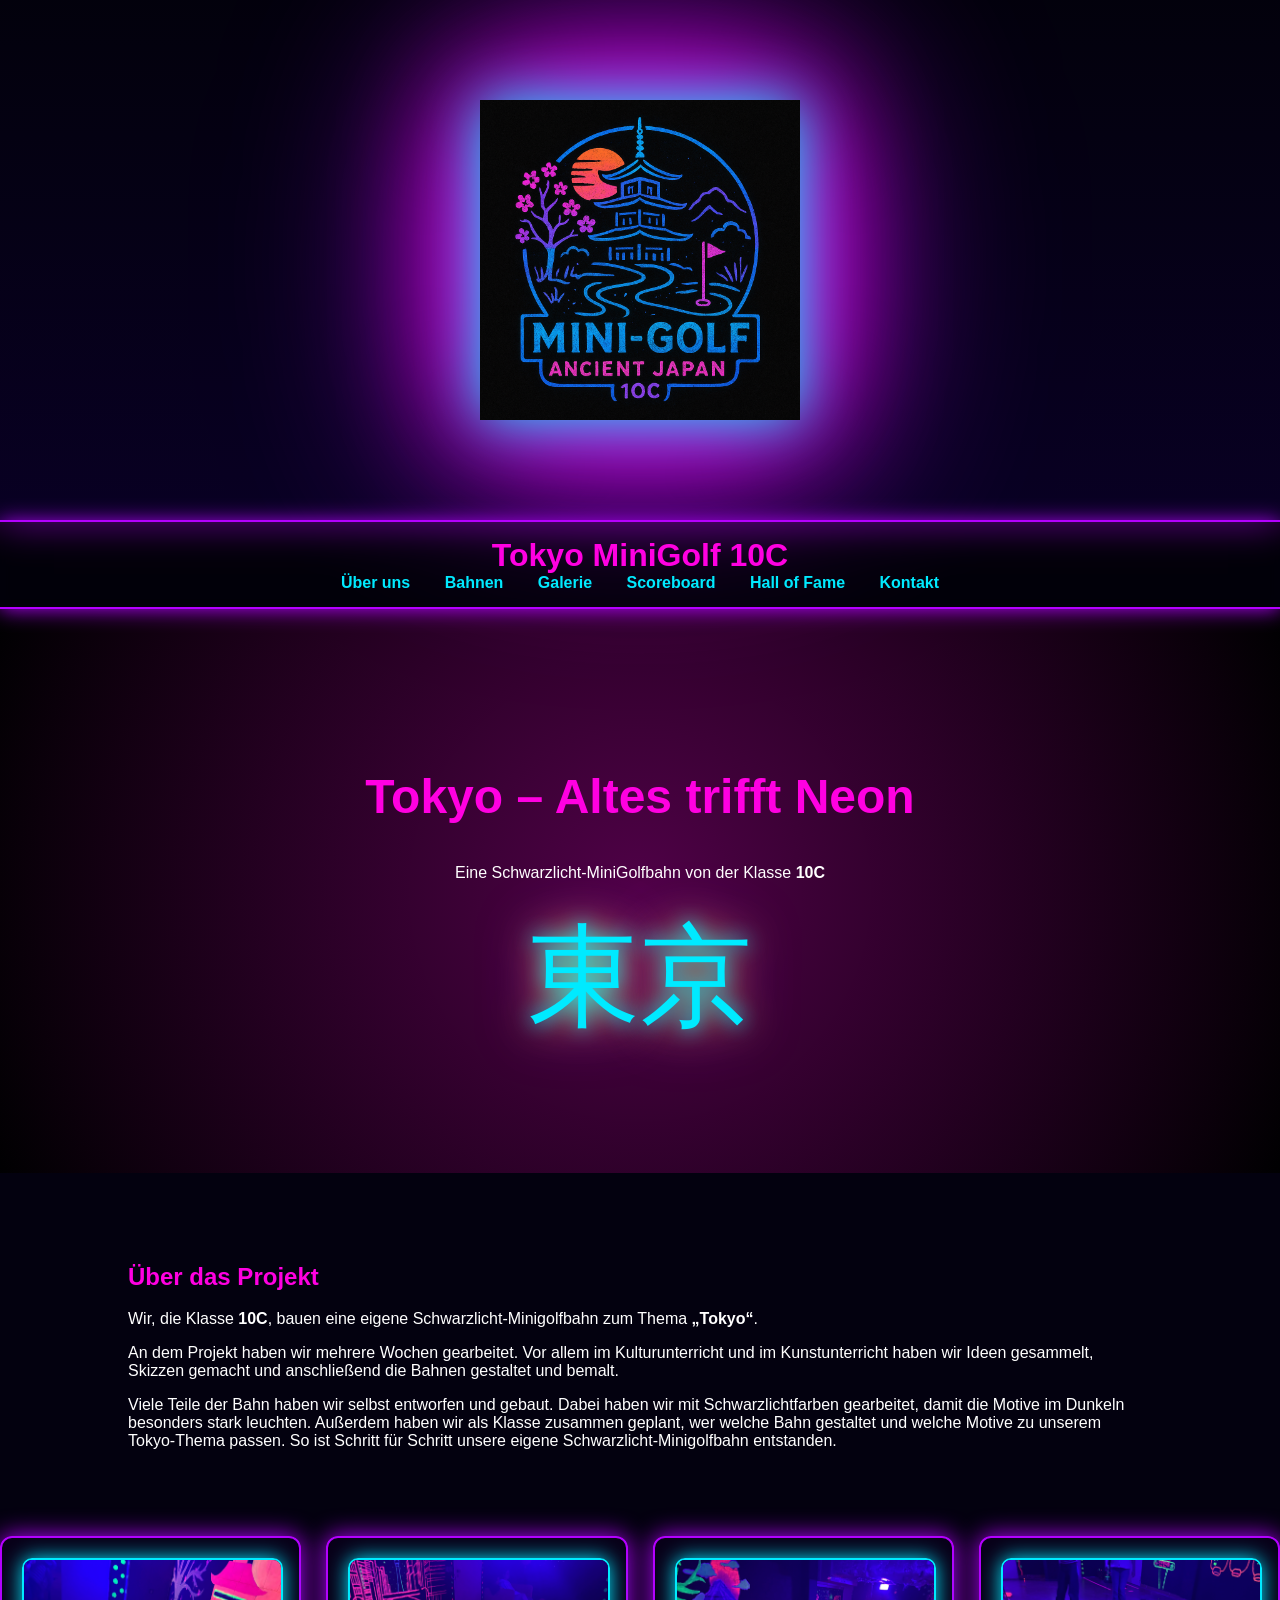
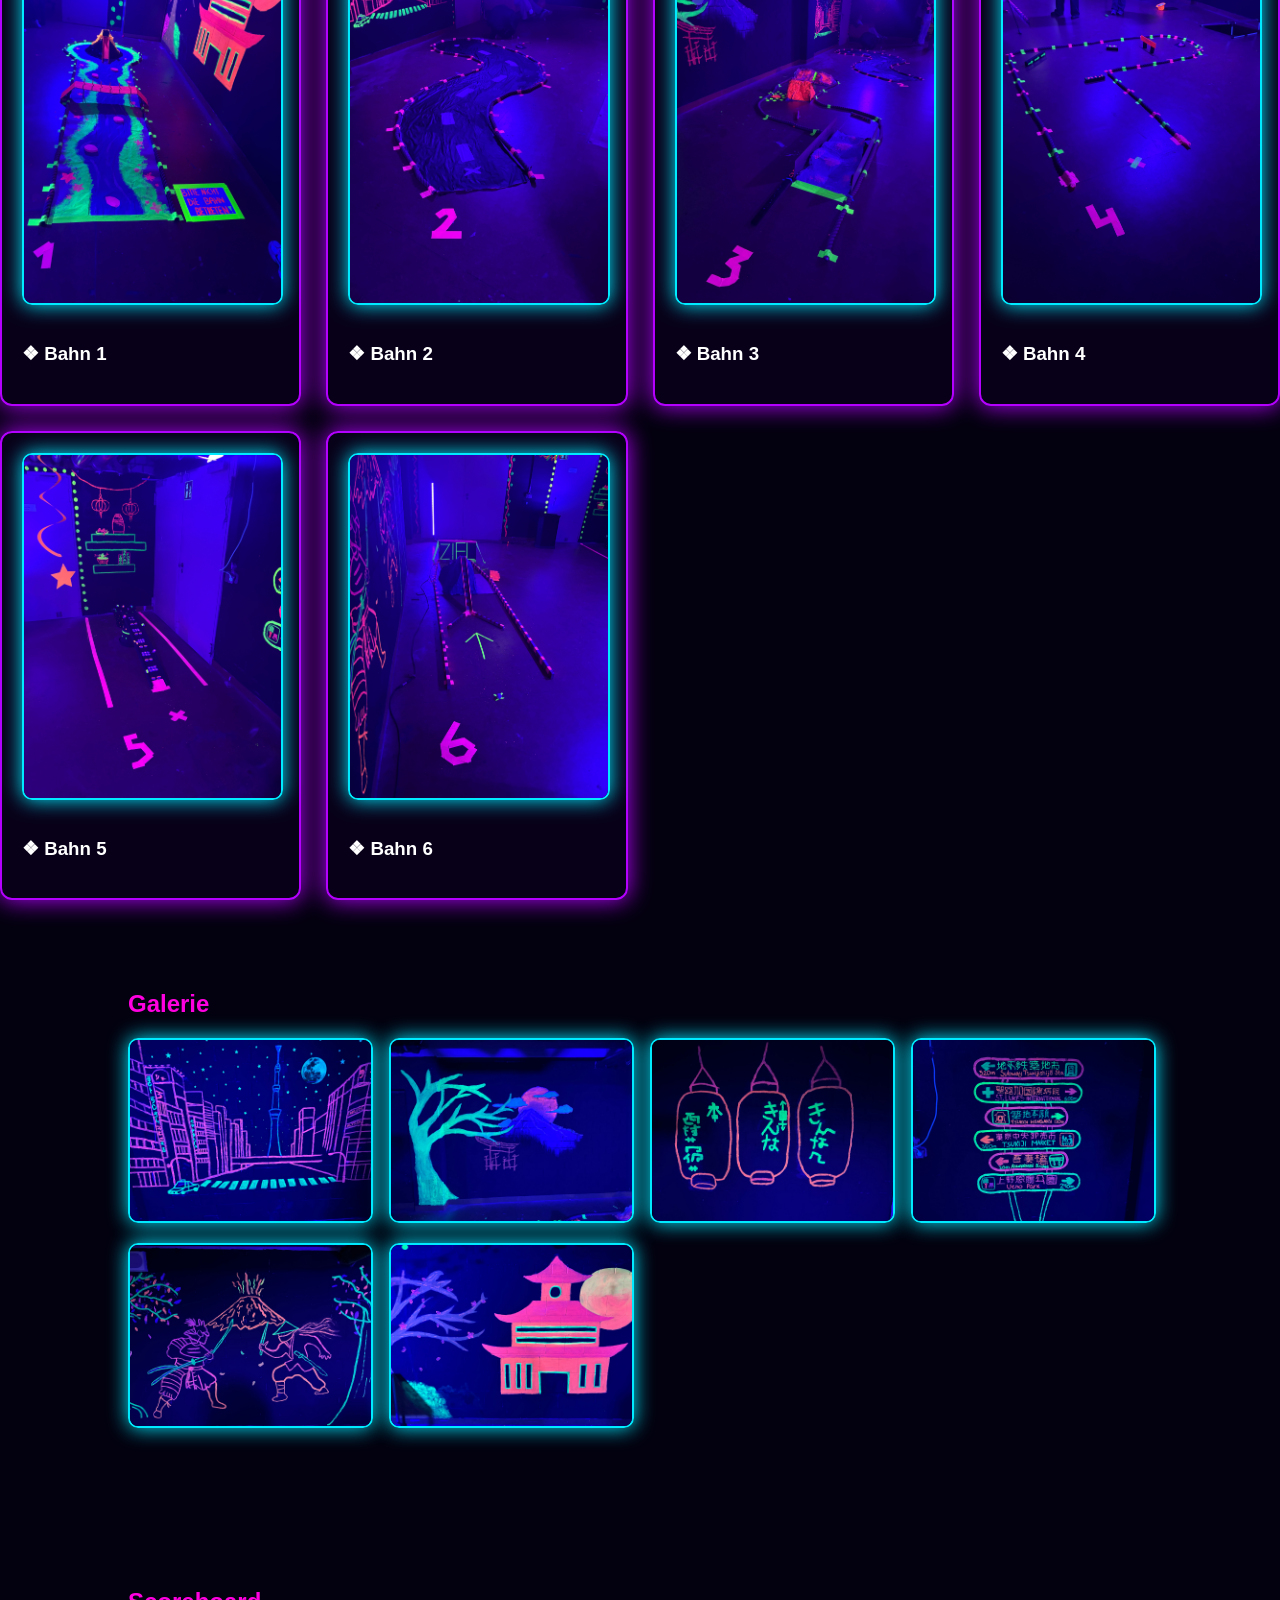
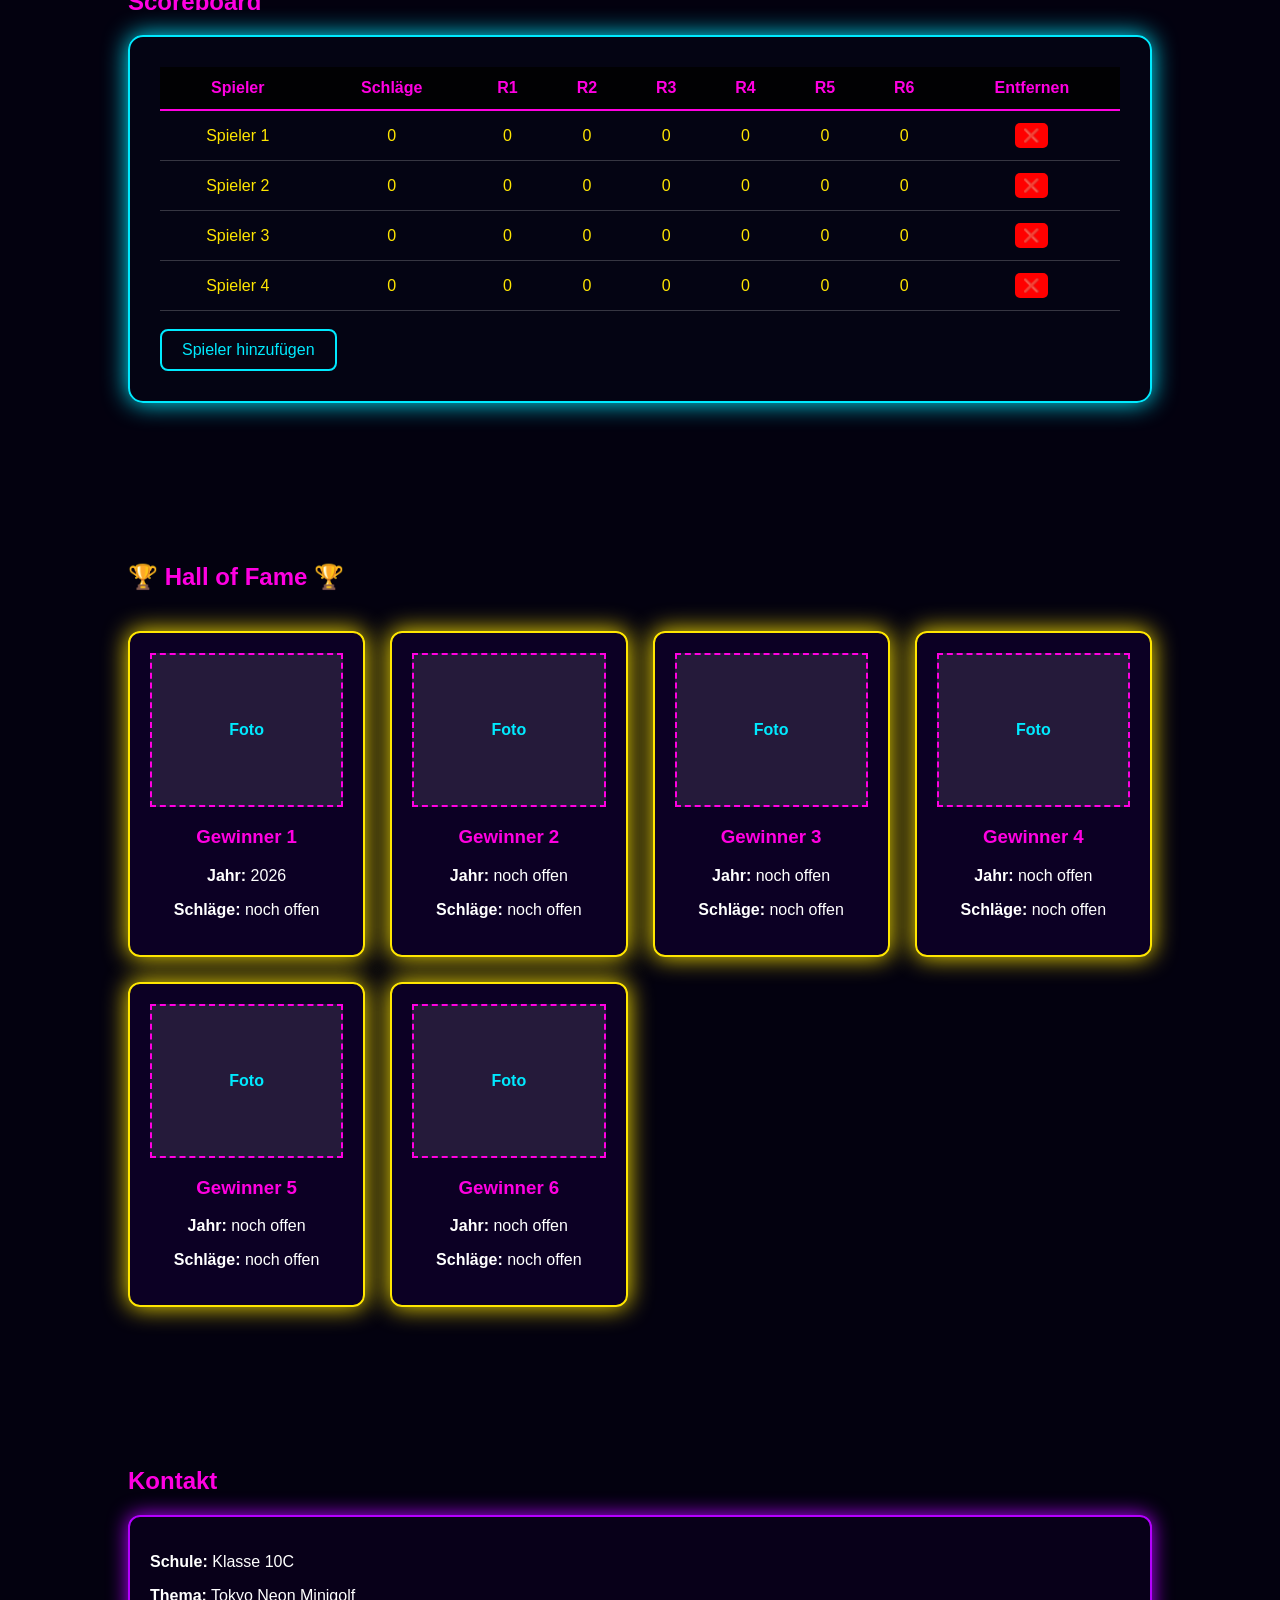
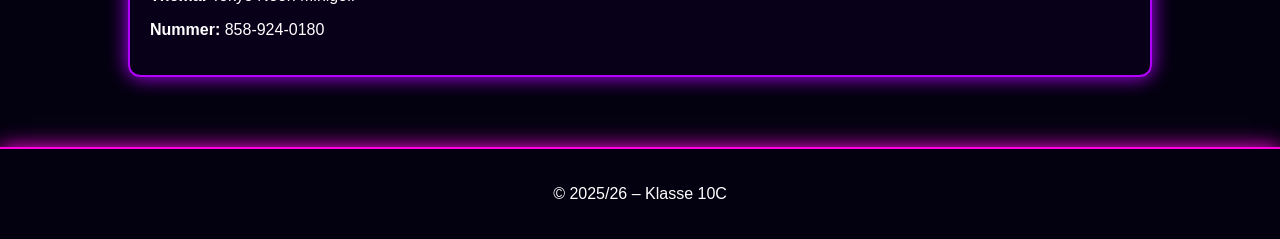
<file: index.html>
<!DOCTYPE html>
<html lang="de">
<head>
    <meta charset="UTF-8" />
    <meta name="viewport" content="width=device-width, initial-scale=1.0" />
    <title>Tokyo Neon Schwarzlicht Minigolf – Klasse 10C</title>
    <link rel="stylesheet" href="10c-minigolf.css" />
</head>

<body>

<!-- BIG LOGO -->
<section class="big-logo-section">
    <img src="minigolf2.png" alt="Projekt Logo" class="big-logo-img">
</section>

<header class="header">
    <h1 class="logo">Tokyo MiniGolf 10C</h1>
    <nav class="nav">
        <a href="#about">Über uns</a>
        <a href="#courses">Bahnen</a>
        <a href="#gallery">Galerie</a>
        <a href="#halloffame">Scoreboard</a>
        <a href="#scoreboard">Hall of Fame</a>
        <a href="#contact">Kontakt</a>
    </nav>
</header>

<section class="hero">
    <h2>Tokyo – Altes trifft Neon</h2>
    <p>Eine Schwarzlicht-MiniGolfbahn von der Klasse <strong>10C</strong></p>
    <div class="kanji">東京</div>
</section>

<section id="about" class="section">
    <h2>Über das Projekt</h2>
    <p>
        Wir, die Klasse <strong>10C</strong>, bauen eine eigene Schwarzlicht-Minigolfbahn
        zum Thema <strong>„Tokyo“</strong>.
    </p>
    <p>
An dem Projekt haben wir mehrere Wochen gearbeitet. Vor allem im Kulturunterricht 
und im Kunstunterricht haben wir Ideen gesammelt, Skizzen gemacht und anschließend 
die Bahnen gestaltet und bemalt.
</p>

<p>
Viele Teile der Bahn haben wir selbst entworfen und gebaut. Dabei haben wir mit 
Schwarzlichtfarben gearbeitet, damit die Motive im Dunkeln besonders stark leuchten. 
Außerdem haben wir als Klasse zusammen geplant, wer welche Bahn gestaltet und 
welche Motive zu unserem Tokyo-Thema passen. So ist Schritt für Schritt unsere 
eigene Schwarzlicht-Minigolfbahn entstanden.
</section>

<div class="course-grid">

    <div class="course">
        <img src="IMG_1589.jpeg" alt="Bahn 1" class="course-img">
        <h3>❖ Bahn 1</h3>
    </div>

    <div class="course">
        <img src="IMG_1581.jpeg" alt="Bahn 2" class="course-img">
        <h3>❖ Bahn 2</h3>
    </div>

    <div class="course">
        <img src="IMG_1582.jpeg" alt="Bahn 3" class="course-img">
        <h3>❖ Bahn 3</h3>
    </div>

    <div class="course">
        <img src="IMG_1583.jpeg" alt="Bahn 4" class="course-img">
        <h3>❖ Bahn 4</h3>
    </div>

    <div class="course">
        <img src="IMG_1588.jpeg" alt="Bahn 5" class="course-img">
        <h3>❖ Bahn 5</h3>
    </div>

    <div class="course">
        <img src="IMG_1585.jpeg" alt="Bahn 6" class="course-img">
        <h3>❖ Bahn 6</h3>
    </div>

</div>

<section id="gallery" class="section">
    <h2>Galerie</h2>
   <div class="gallery-grid">
    <img src="IMG_7739.jpeg" alt="Foto 1">
    <img src="IMG_7742.jpeg" alt="Foto 2">
    <img src="IMG_7744.jpeg" alt="Foto 3">
    <img src="IMG_7745.jpeg" alt="Foto 4">
    <img src="IMG_7748.jpeg" alt="Foto 5">
    <img src="IMG_7735.jpeg" alt="Foto 6">
</div>
</section>

<section id="scoreboard" class="section">
    <h2>Scoreboard</h2>
    <div class="scoreboard-container">
        <table class="scoreboard-table">
            <thead>
                <tr>
                    <th>Spieler</th>
                    <th>Schläge</th>
                    <th>R1</th>
                    <th>R2</th>
                    <th>R3</th>
                    <th>R4</th>
                    <th>R5</th>
                    <th>R6</th>
                    <th>Entfernen</th>
                </tr>
            </thead>
            <tbody id="scoreBody">

                <tr>
                    <td contenteditable="true">Spieler 1</td>
                    <td class="total">0</td>
                    <td contenteditable="true">0</td>
                    <td contenteditable="true">0</td>
                    <td contenteditable="true">0</td>
                    <td contenteditable="true">0</td>
                    <td contenteditable="true">0</td>
                    <td contenteditable="true">0</td>
                    <td><button class="removeBtn">❌</button></td>
                </tr>

                <tr>
                    <td contenteditable="true">Spieler 2</td>
                    <td class="total">0</td>
                    <td contenteditable="true">0</td>
                    <td contenteditable="true">0</td>
                    <td contenteditable="true">0</td>
                    <td contenteditable="true">0</td>
                    <td contenteditable="true">0</td>
                    <td contenteditable="true">0</td>
                    <td><button class="removeBtn">❌</button></td>
                </tr>

                <tr>
                    <td contenteditable="true">Spieler 3</td>
                    <td class="total">0</td>
                    <td contenteditable="true">0</td>
                    <td contenteditable="true">0</td>
                    <td contenteditable="true">0</td>
                    <td contenteditable="true">0</td>
                    <td contenteditable="true">0</td>
                    <td contenteditable="true">0</td>
                    <td><button class="removeBtn">❌</button></td>
                </tr>

                <tr>
                    <td contenteditable="true">Spieler 4</td>
                    <td class="total">0</td>
                    <td contenteditable="true">0</td>
                    <td contenteditable="true">0</td>
                    <td contenteditable="true">0</td>
                    <td contenteditable="true">0</td>
                    <td contenteditable="true">0</td>
                    <td contenteditable="true">0</td>
                    <td><button class="removeBtn">❌</button></td>
                </tr>

            </tbody>
        </table>

        <br>
        <button id="addPlayerBtn">Spieler hinzufügen</button>
    </div>
</section>

<section id="halloffame" class="section">
    <h2>🏆 Hall of Fame 🏆</h2>
    <div class="hof-grid">

        <div class="hof-card"><div class="hof-img">Foto</div><h3>Gewinner 1</h3><p><strong>Jahr:</strong> 2026</p><p><strong>Schläge:</strong> noch offen</p></div>
        <div class="hof-card"><div class="hof-img">Foto</div><h3>Gewinner 2</h3><p><strong>Jahr:</strong> noch offen</p><p><strong>Schläge:</strong> noch offen</p></div>
        <div class="hof-card"><div class="hof-img">Foto</div><h3>Gewinner 3</h3><p><strong>Jahr:</strong> noch offen</p><p><strong>Schläge:</strong> noch offen</p></div>
        <div class="hof-card"><div class="hof-img">Foto</div><h3>Gewinner 4</h3><p><strong>Jahr:</strong> noch offen</p><p><strong>Schläge:</strong> noch offen</p></div>
        <div class="hof-card"><div class="hof-img">Foto</div><h3>Gewinner 5</h3><p><strong>Jahr:</strong> noch offen</p><p><strong>Schläge:</strong> noch offen</p></div>
        <div class="hof-card"><div class="hof-img">Foto</div><h3>Gewinner 6</h3><p><strong>Jahr:</strong> noch offen</p><p><strong>Schläge:</strong> noch offen</p></div>

    </div>
</section>
    <section id="contact" class="section">
    <h2>Kontakt</h2>
  <div class="contact-info">
            <p><strong>Schule:</strong> Klasse 10C</p>
            <p><strong>Thema:</strong> Tokyo Neon Minigolf</p>
            <p><strong> Nummer:</strong> 858-924-0180</p>
        </div>
    </div>
</section>

<footer class="footer">
    <p>© 2025/26 – Klasse 10C</p>
</footer>

<script>
const scoreBody = document.getElementById("scoreBody");
const addPlayerBtn = document.getElementById("addPlayerBtn");

function updateScores() {
    const rows = Array.from(scoreBody.querySelectorAll("tr"));

    rows.forEach(row => {
        const cells = row.querySelectorAll("td");
        let total = 0;

        for (let i = 2; i < cells.length; i++) {
            let value = parseInt(cells[i].innerText.trim()) || 0;
            total += value;
        }

        row.querySelector(".total").innerText = total;
    });

    // 🔥 Sortieren (kleinste Zahl oben)
    rows.sort((a, b) => {
        const totalA = parseInt(a.querySelector(".total").innerText);
        const totalB = parseInt(b.querySelector(".total").innerText);
        return totalA - totalB;
    });

    // 🔁 Tabelle neu aufbauen
    rows.forEach(row => scoreBody.appendChild(row));
}

addPlayerBtn.addEventListener("click", function () {
    const rowCount = scoreBody.querySelectorAll("tr").length + 1;

    const newRow = document.createElement("tr");
    newRow.innerHTML = `
        <td contenteditable="true">Spieler ${rowCount}</td>
        <td class="total">0</td>
        <td contenteditable="true">0</td>
        <td contenteditable="true">0</td>
        <td contenteditable="true">0</td>
        <td contenteditable="true">0</td>
        <td contenteditable="true">0</td>
        <td contenteditable="true">0</td>
        <td><button class="removeBtn">❌</button></td>
    `;

    scoreBody.appendChild(newRow);
});
    scoreBody.addEventListener("click", function (e) {
    if (e.target.classList.contains("removeBtn")) {
        const row = e.target.closest("tr");
        row.remove();
        updateScores();
    }
});

scoreBody.addEventListener("blur", updateScores, true);
</script>

</body>
</html>
</html>
</file>
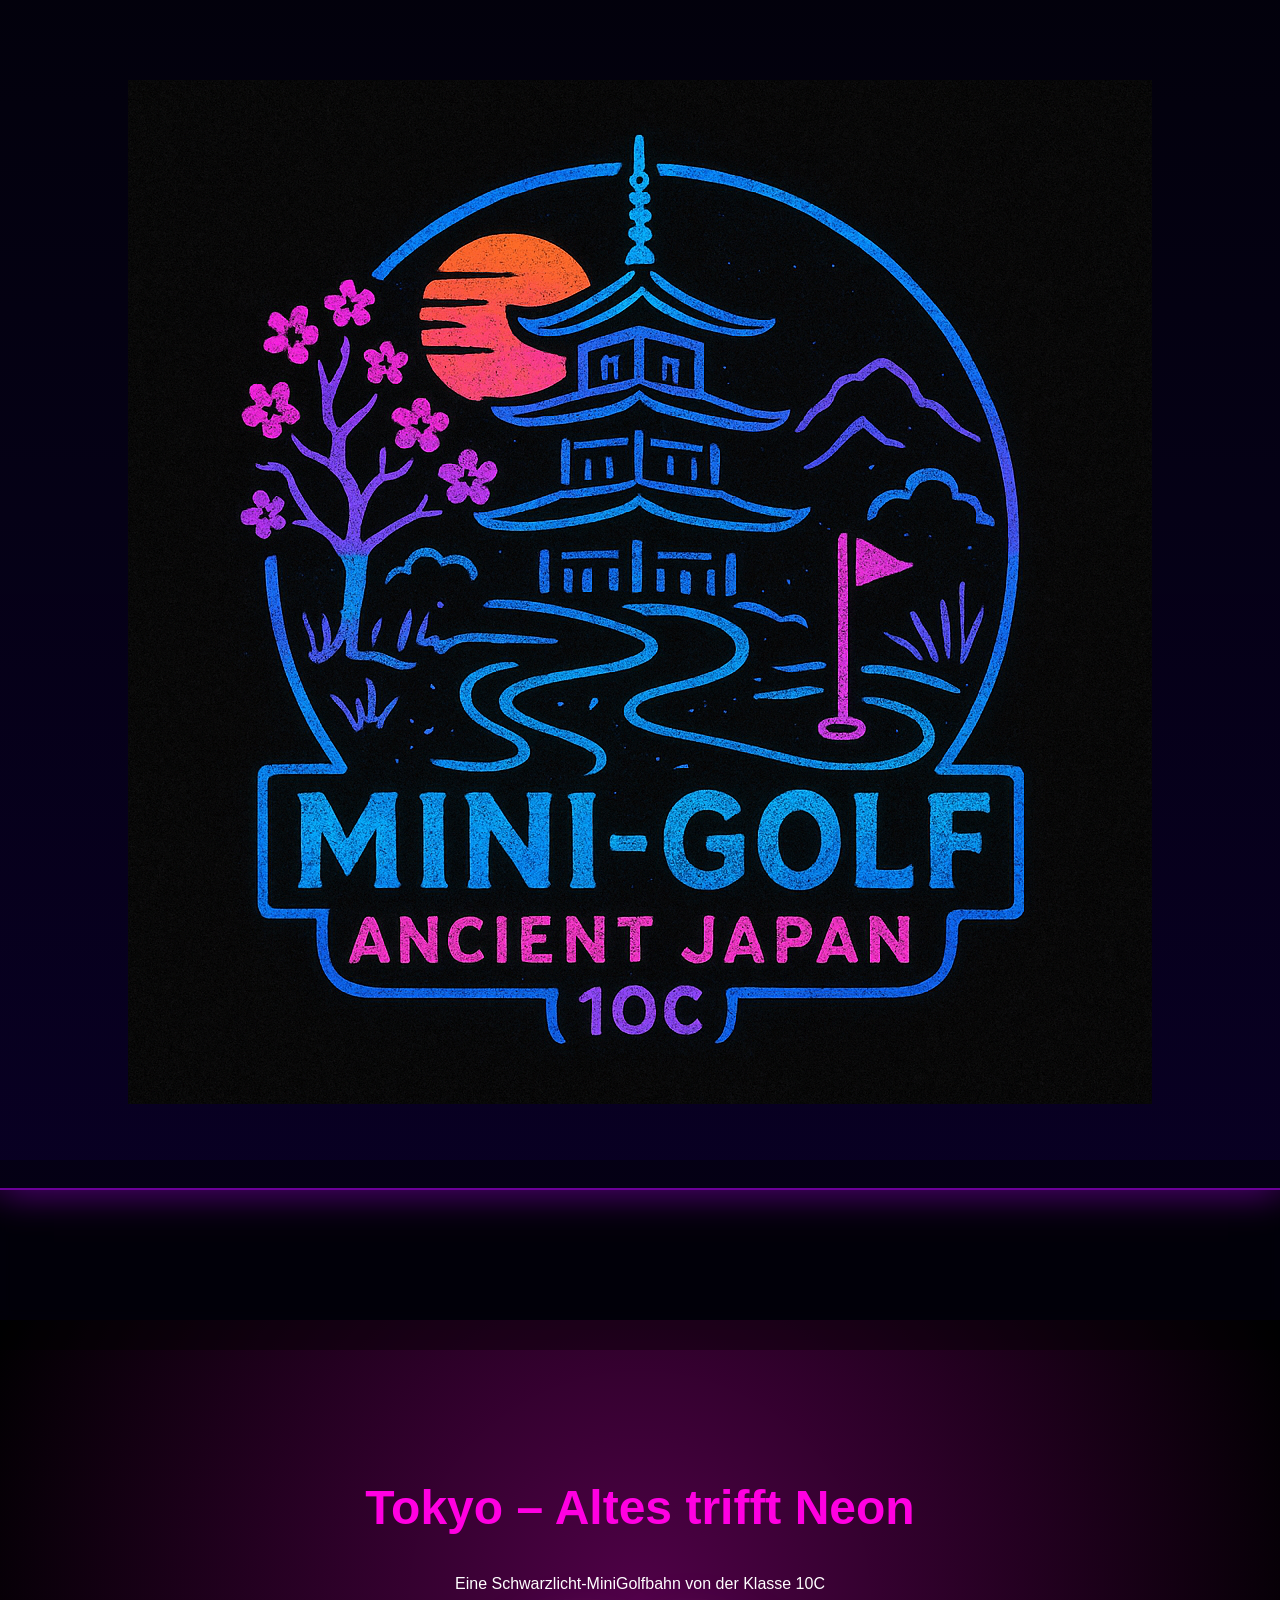
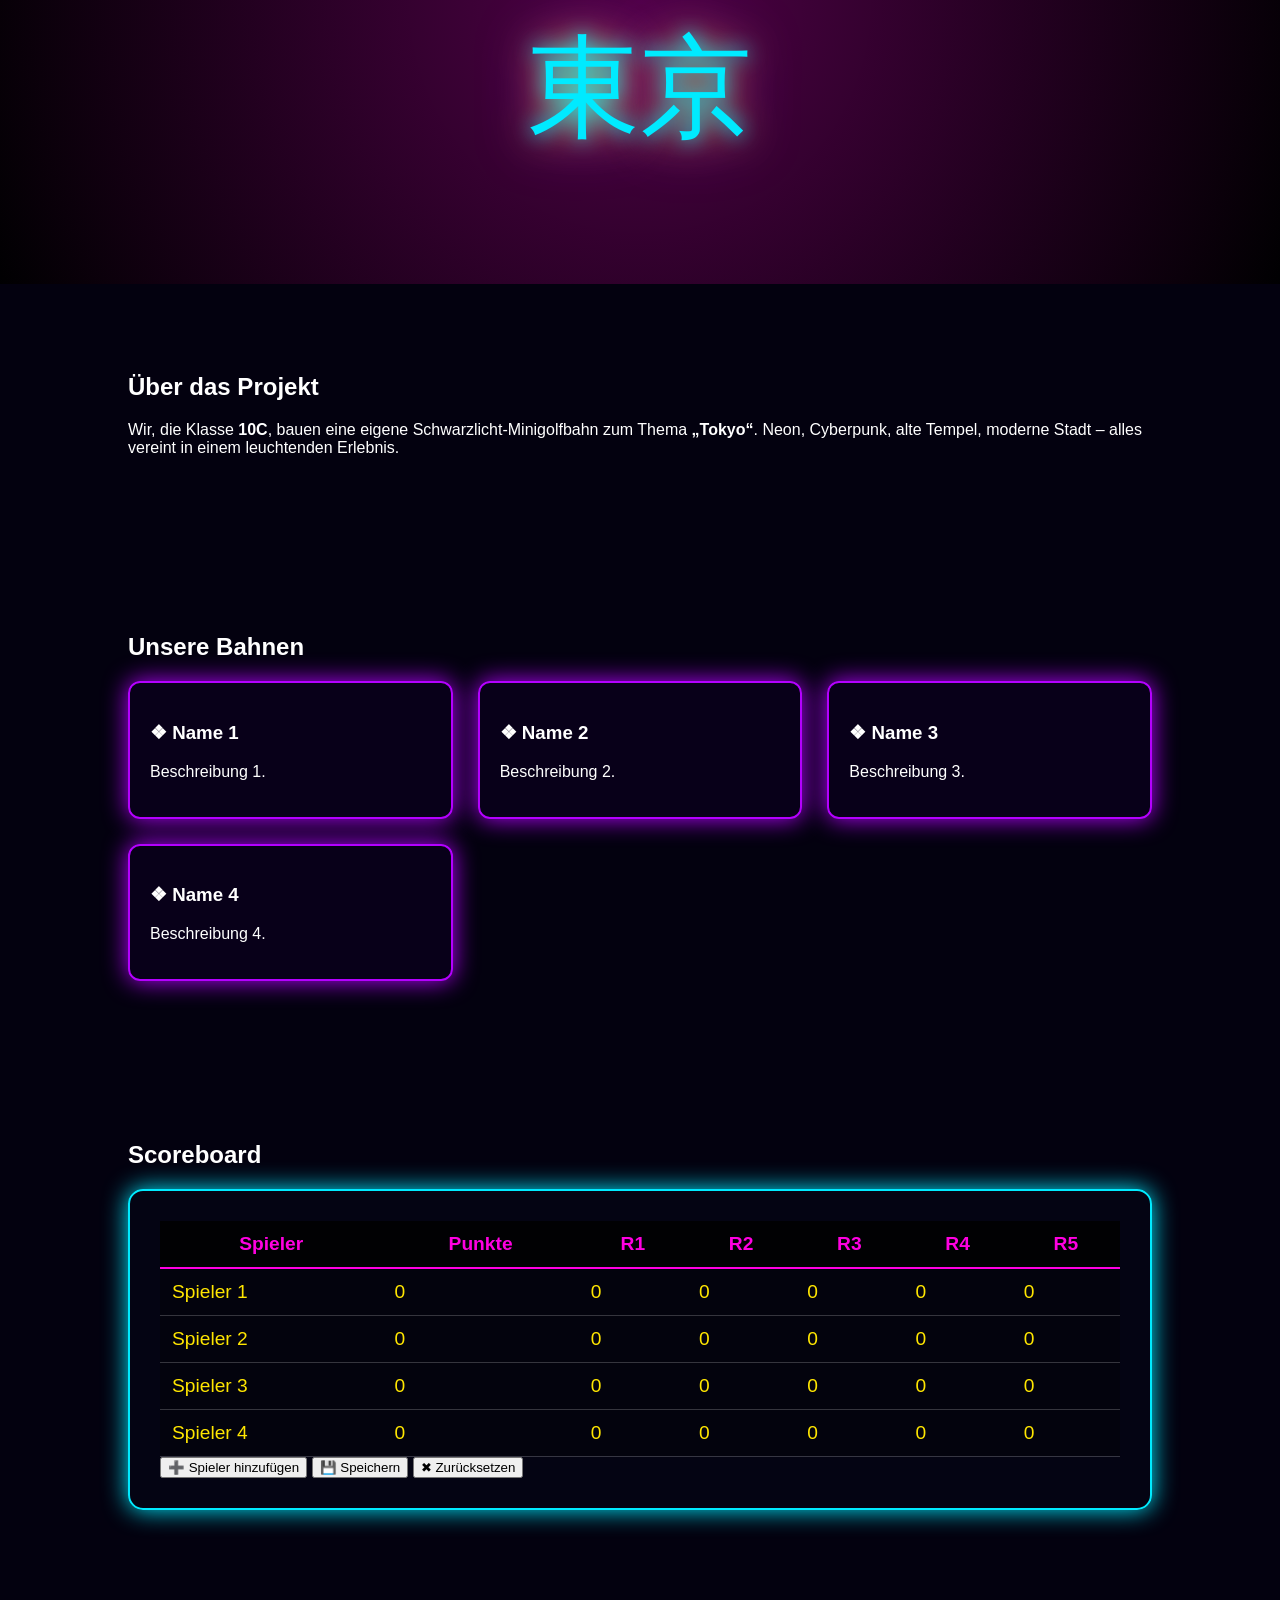
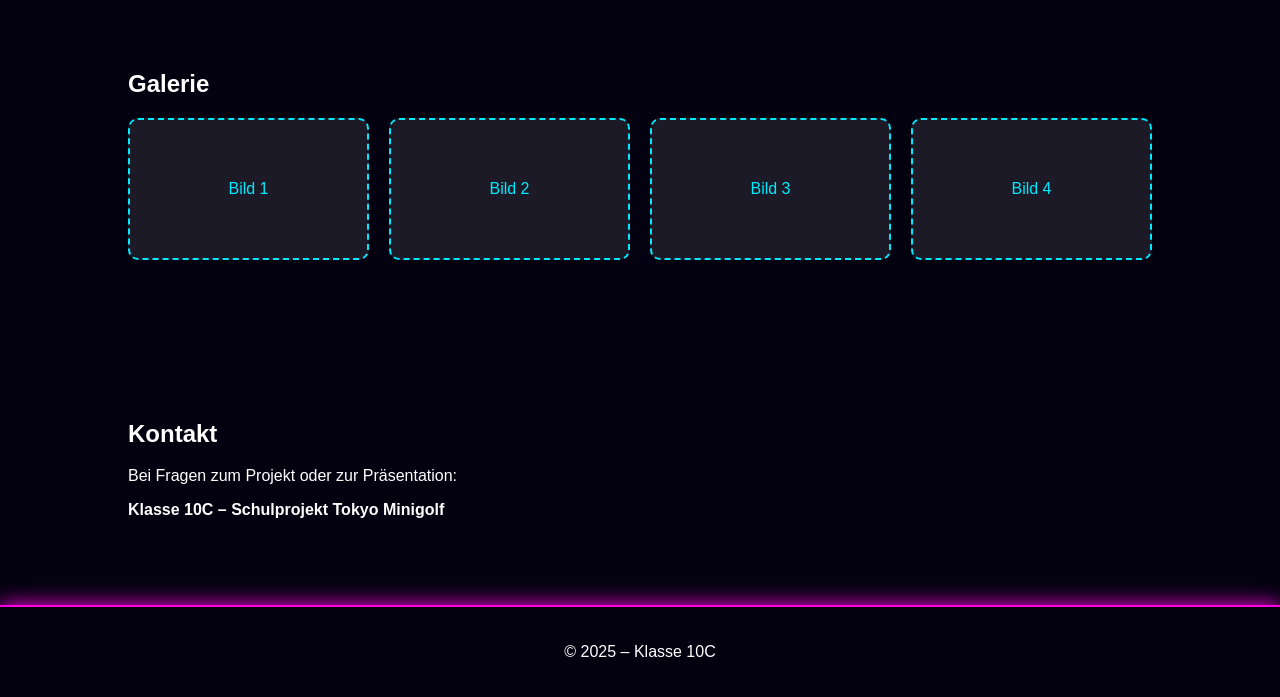
<file: 10c-minigolf.html>
<!DOCTYPE html>
<html lang="de">
<head>
    <meta charset="UTF-8" />
    <meta name="viewport" content="width=device-width, initial-scale=1.0" />
    <title>Tokyo Neon Schwarzlicht Minigolf – Klasse 10C</title>
    <link rel="stylesheet" href="minigolf.css" />
</head>
<section class="big-logo-section">
    <div class="logo-frame">
        <img src="minigolf2.png" alt="Projekt Logo" class="big-logo">
    </div>
</section>

<body>
    <header class="header">
        <h1 class="logo">Tokyo MiniGolf 10C</h1>
        <nav class="nav">
            <a href="#about">Über uns</a>
            <a href="#courses">Bahnen</a>
            <a href="#gallery">Galerie</a>
            <a href="#scoreboard">Scoreboard</a>
            <a href="#contact">Kontakt</a>
        </nav>
    </header>

    <section class="hero">
        <h2>Tokyo – Altes trifft Neon</h2>
        <p>Eine Schwarzlicht-MiniGolfbahn von der Klasse 10C</p>
        <div class="kanji">東京</div>
    </section>

    <section id="about" class="section">
        <h2>Über das Projekt</h2>
        <p>
            Wir, die Klasse <strong>10C</strong>, bauen eine eigene Schwarzlicht-Minigolfbahn zum Thema 
            <strong>„Tokyo“</strong>.  
            Neon, Cyberpunk, alte Tempel, moderne Stadt – alles vereint in einem leuchtenden Erlebnis.
        </p>
    </section>

    <section id="courses" class="section">
        <h2>Unsere Bahnen</h2>

        <div class="course-grid">
            <div class="course">
                <h3>❖ Name 1 </h3>
                <p>Beschreibung 1.</p>
            </div>

            <div class="course">
                <h3>❖ Name 2 </h3>
                <p>Beschreibung 2.</p>
            </div>

            <div class="course">
                <h3>❖ Name 3 </h3>
                <p>Beschreibung 3.</p>
            </div>

            <div class="course">
                <h3>❖ Name 4</h3>
                <p>Beschreibung 4.</p>
            </div>
        </div>
    </section>

    <!-- ⭐ SCOREBOARD ⭐ -->
    <section id="scoreboard" class="section">
        <h2>Scoreboard</h2>

        <div class="scoreboard-container">
            <table class="scoreboard-table">
                <thead>
                    <tr>
                        <th>Spieler</th>
                        <th>Punkte</th>
                        <th>R1</th>
                        <th>R2</th>
                        <th>R3</th>
                        <th>R4</th>
                        <th>R5</th>
                    </tr>
                </thead>

                <tbody id="scoreBody">
                    <tr>
                        <td contenteditable="true">Spieler 1</td>
                        <td contenteditable="true">0</td>
                        <td contenteditable="true">0</td>
                        <td contenteditable="true">0</td>
                        <td contenteditable="true">0</td>
                        <td contenteditable="true">0</td>
                        <td contenteditable="true">0</td>
                    </tr>
                    <tr>
                        <td contenteditable="true">Spieler 2</td>
                        <td contenteditable="true">0</td>
                        <td contenteditable="true">0</td>
                        <td contenteditable="true">0</td>
                        <td contenteditable="true">0</td>
                        <td contenteditable="true">0</td>
                        <td contenteditable="true">0</td>
                    </tr>
                     <tr>
                        <td contenteditable="true">Spieler 3</td>
                        <td contenteditable="true">0</td>
                        <td contenteditable="true">0</td>
                        <td contenteditable="true">0</td>
                        <td contenteditable="true">0</td>
                        <td contenteditable="true">0</td>
                        <td contenteditable="true">0</td>
                    </tr>
                     <tr>
                        <td contenteditable="true">Spieler 4</td>
                        <td contenteditable="true">0</td>
                        <td contenteditable="true">0</td>
                        <td contenteditable="true">0</td>
                        <td contenteditable="true">0</td>
                        <td contenteditable="true">0</td>
                        <td contenteditable="true">0</td>
                    </tr>

                </tbody>
            </table>

            <button id="addRowBtn" class="neon-btn">➕ Spieler hinzufügen</button>
            <button id="saveScoreBtn" class="neon-btn">💾 Speichern</button>
            <button id="resetScoreBtn" class="neon-btn danger">✖ Zurücksetzen</button>
        </div>
    </section>

    <section id="gallery" class="section">
        <h2>Galerie</h2>
        <div class="gallery-grid">
            <div class="img-placeholder">Bild 1</div>
            <div class="img-placeholder">Bild 2</div>
            <div class="img-placeholder">Bild 3</div>
            <div class="img-placeholder">Bild 4</div>
        </div>
    </section>

    <section id="contact" class="section">
        <h2>Kontakt</h2>
        <p>Bei Fragen zum Projekt oder zur Präsentation:</p>
        <p><strong>Klasse 10C – Schulprojekt Tokyo Minigolf</strong></p>
    </section>

    <footer class="footer">
        <p>© 2025 – Klasse 10C </p>
    </footer>

    <!-- JavaScript für editierbares Scoreboard -->
    <script>
        // Neue Zeile hinzufügen
        document.getElementById("addRowBtn").onclick = () => {
            const row = document.createElement("tr");
            row.innerHTML = `
                <td contenteditable="true">Neuer Spieler</td>
                <td contenteditable="true">0</td>
                <td contenteditable="true">0</td>
                <td contenteditable="true">0</td>
                <td contenteditable="true">0</td>
            `;
            document.getElementById("scoreBody").appendChild(row);
        };

        // Speichern
        document.getElementById("saveScoreBtn").onclick = () => {
            localStorage.setItem("scoreboard", document.getElementById("scoreBody").innerHTML);
            alert("Scoreboard gespeichert!");
        };

        // Laden
        window.onload = () => {
            const saved = localStorage.getItem("scoreboard");
            if (saved) document.getElementById("scoreBody").innerHTML = saved;
        };

        // Reset
        document.getElementById("resetScoreBtn").onclick = () => {
            if (confirm("Scoreboard wirklich zurücksetzen?")) {
                localStorage.removeItem("scoreboard");
                location.reload();
            }
        };
    </script>

</body>
</html>
</file>
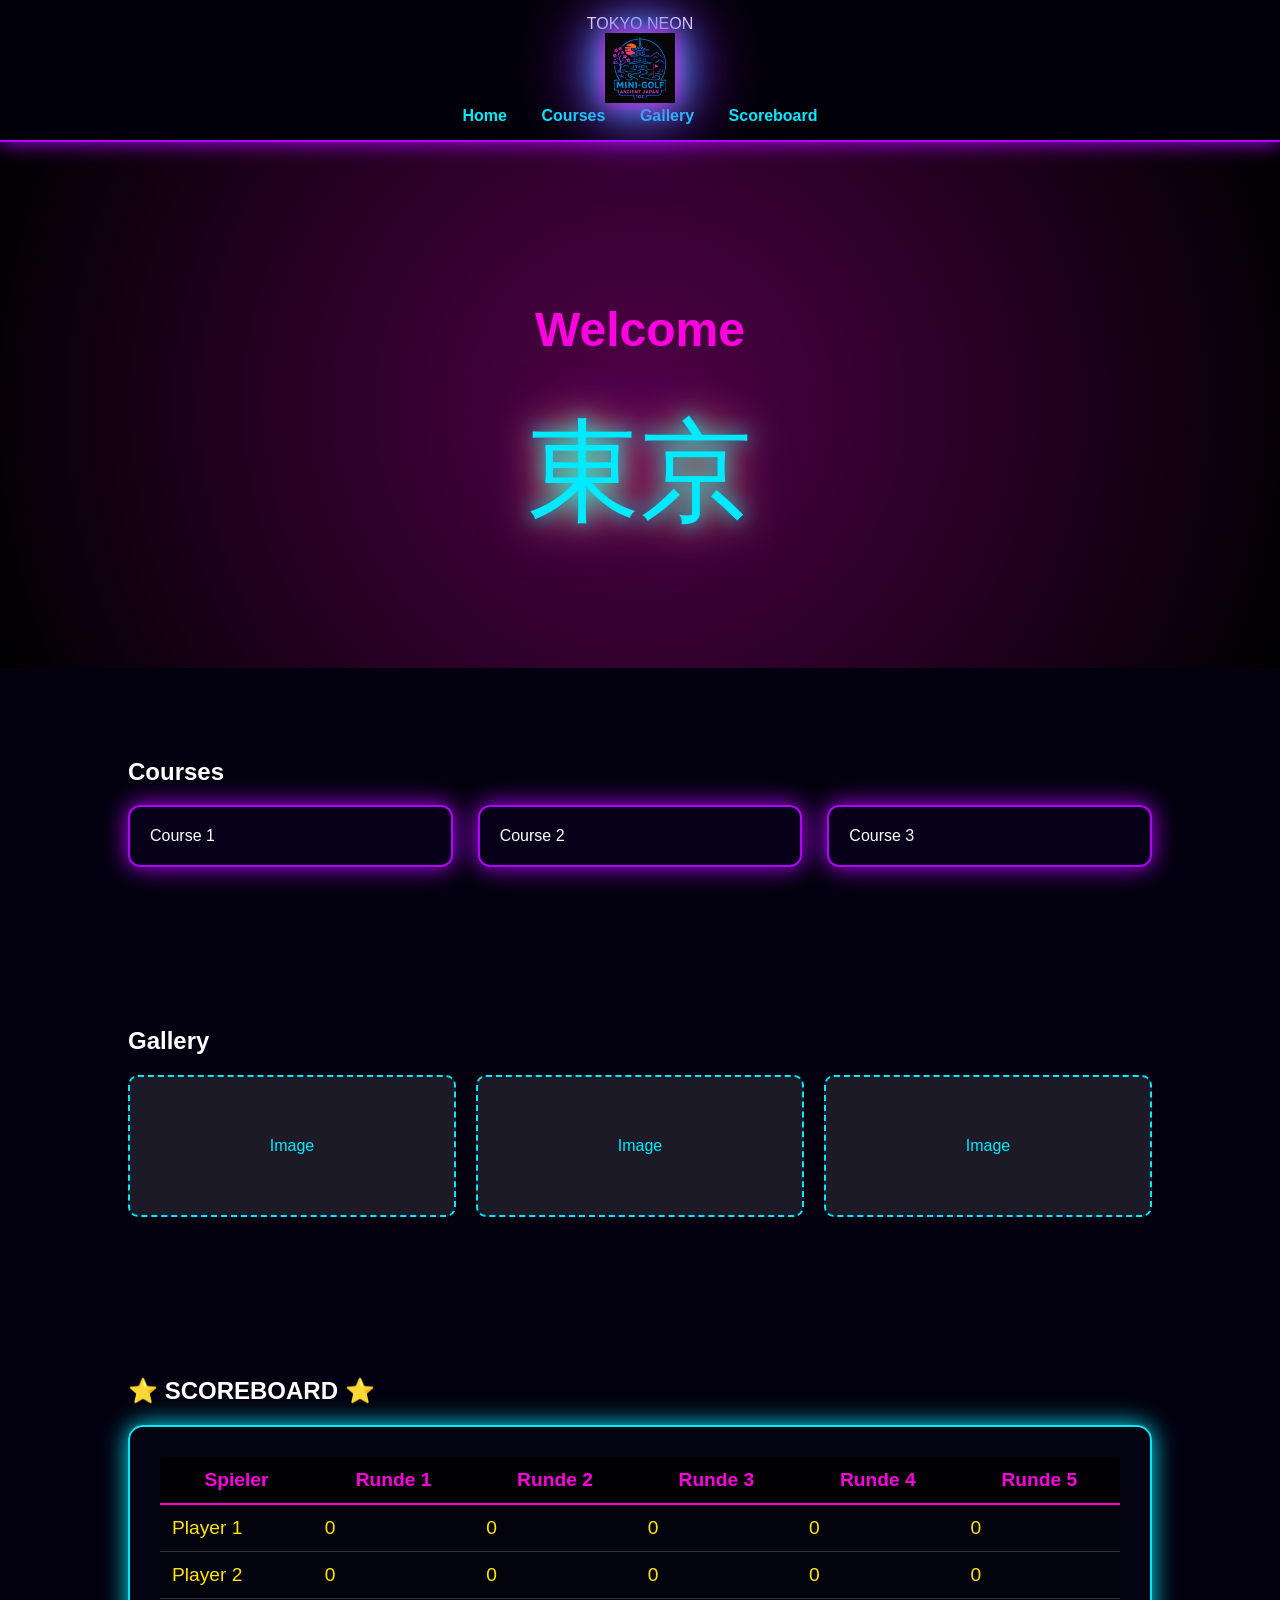
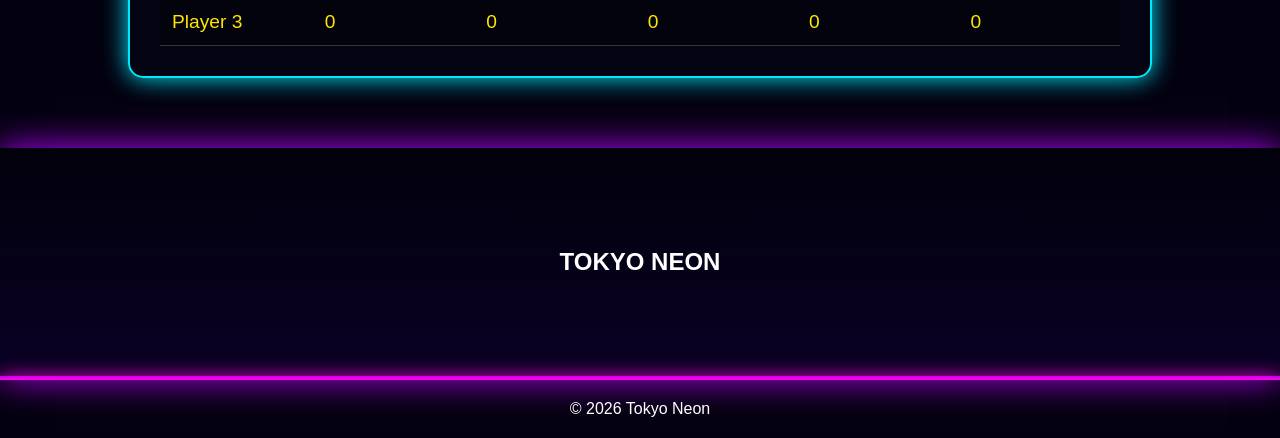
<file: minigolf.html>
<!DOCTYPE html>
<html lang="de">
<head>
    <meta charset="UTF-8">
    <title>Tokyo Neon Cyberpunk</title>
    <link rel="stylesheet" href="minigolf.css">
</head>
<body>

<header class="header">
    <div class="logo">TOKYO NEON</div>
     <img src="minigolf2.png" alt="Tokyo Neon Logo" class="logo-img">
    <nav class="nav">
        <a href="#">Home</a>
        <a href="#">Courses</a>
        <a href="#">Gallery</a>
        <a href="#">Scoreboard</a>
    </nav>
</header>

<section class="hero">
    <h2>Welcome</h2>
    <div class="kanji">東京</div>
</section>

<section class="section">
    <h2>Courses</h2>
    <div class="course-grid">
        <div class="course">Course 1</div>
        <div class="course">Course 2</div>
        <div class="course">Course 3</div>
    </div>
</section>

<section class="section">
    <h2>Gallery</h2>
    <div class="gallery-grid">
        <div class="img-placeholder">Image</div>
        <div class="img-placeholder">Image</div>
        <div class="img-placeholder">Image</div>
    </div>
</section>

<section class="section">
    <h2>⭐ SCOREBOARD ⭐</h2>

    <div class="scoreboard-container">
        <table class="scoreboard-table">
            <thead>
                <tr>
                    <th>Spieler</th>
                    <th>Runde 1</th>
                    <th>Runde 2</th>
                    <th>Runde 3</th>
                    <th>Runde 4</th>
                    <th>Runde 5</th>
                </tr>
            </thead>
            <tbody>
                <tr>
                    <td contenteditable="true">Player 1</td>
                    <td contenteditable="true">0</td>
                    <td contenteditable="true">0</td>
                    <td contenteditable="true">0</td>
                    <td contenteditable="true">0</td>
                    <td contenteditable="true">0</td>
                </tr>
                <tr>
                    <td contenteditable="true">Player 2</td>
                    <td contenteditable="true">0</td>
                    <td contenteditable="true">0</td>
                    <td contenteditable="true">0</td>
                    <td contenteditable="true">0</td>
                    <td contenteditable="true">0</td>
                </tr>
                <tr>
                    <td contenteditable="true">Player 3</td>
                    <td contenteditable="true">0</td>
                    <td contenteditable="true">0</td>
                    <td contenteditable="true">0</td>
                    <td contenteditable="true">0</td>
                    <td contenteditable="true">0</td>
                </tr>
            </tbody>
        </table>
    </div>
</section>

<section class="big-logo-section">
    <div class="logo-frame">
        <h1>TOKYO NEON</h1>
    </div>
</section>

<footer class="footer">
    © 2026 Tokyo Neon
</footer>

</body>
</html>
</file>
<file: 10c-minigolf.css>
/* -------------------------------- */
/* TOKYO NEON CYBERPUNK SCHWARZLICHT */
/* -------------------------------- */

:root {
    --neon-pink: #ff00e1;
    --neon-blue: #00eaff;
    --neon-purple: #b400ff;
    --neon-yellow: #ffe600;
    --dark-bg: #03010f;
    --font-main: 'Verdana', sans-serif;
}

body {
    margin: 0;
    background: var(--dark-bg);
    color: white;
    font-family: var(--font-main);
}

/* ---------------- BIG LOGO ---------------- */

.big-logo-section {
    width: 100%;
    padding: 100px 0;
    display: flex;
    justify-content: center;
    align-items: center;
    background: linear-gradient(
        180deg,
        rgba(0,0,0,0.2),
        rgba(10,0,40,0.8)
    );
    border-bottom: 2px solid var(--neon-purple);
    box-shadow: 0 0 35px var(--neon-purple);
}

.big-logo-img {
    max-width: 320px;
    width: 100%;
    filter:
        drop-shadow(0 0 30px var(--neon-blue))
        drop-shadow(0 0 60px var(--neon-pink))
        drop-shadow(0 0 90px var(--neon-purple));
}

/* ---------------- HEADER ---------------- */

.header {
    background: rgba(0,0,0,0.4);
    backdrop-filter: blur(6px);
    text-align: center;
    padding: 15px 0;
    border-bottom: 2px solid var(--neon-purple);
    box-shadow: 0 0 20px var(--neon-purple);
}

.logo {
    margin: 0;
    color: var(--neon-pink);
}

.nav a {
    margin: 0 15px;
    color: var(--neon-blue);
    text-decoration: none;
    font-weight: bold;
    transition: 0.3s;
}

.nav a:hover {
    color: var(--neon-pink);
    text-shadow: 0 0 10px var(--neon-pink);
}

/* ---------------- HERO ---------------- */

.hero {
    text-align: center;
    padding: 120px 20px;
    background: radial-gradient(circle at center,
        rgba(255,0,200,0.3),
        rgba(0,0,0,0.9)
    );
}

.hero h2 {
    font-size: 3rem;
    color: var(--neon-pink);
}

.hero .kanji {
    font-size: 7rem;
    margin-top: 20px;
    color: var(--neon-blue);
    text-shadow:
        0 0 20px var(--neon-blue),
        0 0 40px var(--neon-yellow),
        0 0 60px var(--neon-purple);
}
.course-img {
    width: 100%;
    height: auto; /* 🔥 wie Galerie */
    border: 2px solid var(--neon-blue);
    border-radius: 10px;
    box-shadow: 0 0 20px var(--neon-blue);
    margin-bottom: 15px;
    transition: 0.3s;
}

.course-img:hover {
    transform: scale(1.05);
    box-shadow: 0 0 30px var(--neon-pink);
}
/* ---------------- SECTIONS ---------------- */

.section {
    padding: 70px 10%;
}

.section h2 {
    color: var(--neon-pink);
}

/* ---------------- BAHNEN ---------------- */

.course-grid {
    display: grid;
    grid-template-columns: repeat(auto-fit, minmax(250px, 1fr));
    gap: 25px;
}

.course {
    background: rgba(10,0,30,0.7);
    border: 2px solid var(--neon-purple);
    padding: 20px;
    border-radius: 12px;
    box-shadow: 0 0 25px var(--neon-purple);
    transition: 0.3s;
}

.course:hover {
    transform: scale(1.05);
    box-shadow: 0 0 40px var(--neon-pink);
}

/* ---------------- GALERIE ---------------- */

.gallery-grid {
    display: grid;
    grid-template-columns: repeat(auto-fit, minmax(200px, 1fr));
    gap: 20px;
}

.gallery-grid img {
    width: 100%;
    height: auto;
    border: 2px solid var(--neon-blue);
    border-radius: 10px;
    box-shadow: 0 0 20px var(--neon-blue);
    transition: 0.3s;
}

.gallery-grid img:hover {
    transform: scale(1.05);
    box-shadow: 0 0 30px var(--neon-pink);
}

/* ---------------- HALL OF FAME ---------------- */

.hof-grid {
    display: grid;
    grid-template-columns: repeat(auto-fit, minmax(220px, 1fr));
    gap: 25px;
    margin-top: 40px;
}

.hof-card {
    background: rgba(15, 0, 40, 0.85);
    border: 2px solid var(--neon-yellow);
    padding: 20px;
    border-radius: 12px;
    text-align: center;
    box-shadow: 0 0 25px var(--neon-yellow);
    transition: 0.3s;
}

.hof-card:hover {
    transform: scale(1.05);
    box-shadow: 0 0 40px var(--neon-yellow);
}

.hof-card h3 {
    color: var(--neon-pink);
}

.hof-img {
    height: 150px;
    background: rgba(255,255,255,0.1);
    border: 2px dashed var(--neon-pink);
    margin-bottom: 15px;
    display: flex;
    align-items: center;
    justify-content: center;
    color: var(--neon-blue);
    font-weight: bold;
}

/* ---------------- SCOREBOARD ---------------- */

.scoreboard-container {
    background: rgba(5, 5, 20, 0.85);
    padding: 30px;
    border-radius: 15px;
    border: 2px solid var(--neon-blue);
    box-shadow: 0 0 25px var(--neon-blue);
    overflow-x: auto;
}

.scoreboard-table {
    width: 100%;
    border-collapse: collapse;
    color: var(--neon-yellow);
}

.scoreboard-table th {
    background: rgba(0,0,0,0.85);
    border-bottom: 2px solid var(--neon-pink);
    padding: 12px;
    color: var(--neon-pink);
}

.scoreboard-table td {
    padding: 12px;
    border-bottom: 1px solid rgba(255,255,255,0.2);
    text-align: center;
}

.scoreboard-table tr:hover {
    background: rgba(255,0,200,0.1);
}


/* ---------------- KONTAKT ---------------- */

.contact-container {
    display: grid;
    grid-template-columns: 1fr 1fr;
    gap: 40px;
    margin-top: 30px;
}

.contact-form {
    display: flex;
    flex-direction: column;
    gap: 15px;
}

.contact-form input,
.contact-form textarea {
    padding: 10px;
    border-radius: 8px;
    border: 2px solid var(--neon-blue);
    background: rgba(0,0,0,0.7);
    color: white;
    font-size: 1rem;
}

.contact-form input:focus,
.contact-form textarea:focus {
    outline: none;
    box-shadow: 0 0 10px var(--neon-blue);
}

.contact-form button {
    padding: 10px;
    border: 2px solid var(--neon-pink);
    background: transparent;
    color: var(--neon-pink);
    border-radius: 8px;
    cursor: pointer;
    transition: 0.3s;
}

.contact-form button:hover {
    background: var(--neon-pink);
    color: black;
    box-shadow: 0 0 15px var(--neon-pink);
}

.contact-info {
    background: rgba(10,0,30,0.7);
    padding: 20px;
    border-radius: 12px;
    border: 2px solid var(--neon-purple);
    box-shadow: 0 0 20px var(--neon-purple);
}

/* RESPONSIVE */
@media (max-width: 800px) {
    .contact-container {
        grid-template-columns: 1fr;
    }
}
/* ---------------- BUTTONS ---------------- */

#updateBtn, #addPlayerBtn {
    padding: 10px 20px;
    font-size: 1rem;
    background: transparent;
    color: var(--neon-blue);
    border: 2px solid var(--neon-blue);
    border-radius: 8px;
    cursor: pointer;
    transition: 0.3s;
    margin-right: 10px;
}
.removeBtn {
    background: red;
    color: white;
    border: none;
    padding: 5px 8px;
    cursor: pointer;
    border-radius: 5px;
}

.removeBtn:hover {
    background: darkred;
}

#updateBtn:hover, #addPlayerBtn:hover {
    background: var(--neon-blue);
    color: black;
    box-shadow: 0 0 20px var(--neon-blue);
}

/* ---------------- FOOTER ---------------- */

.footer {
    text-align: center;
    padding: 20px;
    border-top: 2px solid var(--neon-pink);
    box-shadow: 0 0 20px var(--neon-pink);
}
</file>
<file: minigolf.css>
/* -------------------------------- */
/* TOKYO NEON CYBERPUNK SCHWARZLICHT */
/* -------------------------------- */

:root {
    --neon-pink: #ff00e1;
    --neon-blue: #00eaff;
    --neon-purple: #b400ff;
    --neon-yellow: #ffe600;
    --dark-bg: #03010f;
    --font-main: 'Verdana', sans-serif;
}

body {
    margin: 0;
    background: var(--dark-bg);
    color: white;
    font-family: var(--font-main);
}

/* HEADER -------------------------------------- */

.header {
    background: rgba(0,0,0,0.4);
    backdrop-filter: blur(6px);
    text-align: center;
    padding: 15px 0;
    border-bottom: 2px solid var(--neon-purple);
    box-shadow: 0 0 20px var(--neon-purple);
}

.logo-img {
    height: 70px;
    filter:
        drop-shadow(0 0 10px var(--neon-pink))
        drop-shadow(0 0 20px var(--neon-blue))
        drop-shadow(0 0 35px var(--neon-purple));
    animation: pulseLogo 2s infinite alternate;
}

@keyframes pulseLogo {
    from {
        filter:
        drop-shadow(0 0 10px var(--neon-pink))
        drop-shadow(0 0 20px var(--neon-blue));
    }
    to {
        filter:
        drop-shadow(0 0 25px var(--neon-pink))
        drop-shadow(0 0 40px var(--neon-blue));
    }
}

/* NAV */

.nav a {
    margin: 0 15px;
    color: var(--neon-blue);
    text-decoration: none;
    font-weight: bold;
    transition: 0.3s;
}

.nav a:hover {
    color: var(--neon-pink);
    text-shadow: 0 0 10px var(--neon-pink);
}

/* HERO SECTION */

.hero {
    text-align: center;
    padding: 120px 20px;
    background: radial-gradient(circle at center,
        rgba(255,0,200,0.3),
        rgba(0,0,0,0.9)
    );
}

.hero h2 {
    font-size: 3rem;
    color: var(--neon-pink);
}

.hero .kanji {
    font-size: 7rem;
    margin-top: 20px;
    color: var(--neon-blue);
    text-shadow:
        0 0 20px var(--neon-blue),
        0 0 40px var(--neon-yellow),
        0 0 60px var(--neon-purple);
    animation: flicker 3s infinite;
}

@keyframes flicker {
    0%, 100% { opacity: 1; }
    50% { opacity: 0.6; }
}

/* SECTIONS */

.section {
    padding: 70px 10%;
}

/* COURSE GRID */

.course-grid {
    display: grid;
    grid-template-columns: repeat(auto-fit, minmax(250px, 1fr));
    gap: 25px;
}

.course {
    background: rgba(10,0,30,0.7);
    border: 2px solid var(--neon-purple);
    padding: 20px;
    border-radius: 12px;
    box-shadow: 0 0 25px var(--neon-purple);
    transition: 0.3s;
}

.course:hover {
    transform: scale(1.05);
    box-shadow: 0 0 40px var(--neon-pink);
}

/* GALLERY */

.gallery-grid {
    display: grid;
    grid-template-columns: repeat(auto-fit, minmax(200px, 1fr));
    gap: 20px;
}

.img-placeholder {
    background: rgba(255,255,255,0.1);
    border: 2px dashed var(--neon-blue);
    color: var(--neon-blue);
    padding: 60px 0;
    text-align: center;
    border-radius: 10px;
}

/* SCOREBOARD */

.scoreboard-container {
    background: rgba(5, 5, 20, 0.85);
    padding: 30px;
    border-radius: 15px;
    border: 2px solid var(--neon-blue);
    box-shadow: 0 0 25px var(--neon-blue);
    max-height: 420px;
    overflow-y: auto;
}

.scoreboard-table {
    width: 100%;
    border-collapse: collapse;
    color: var(--neon-yellow);
    font-size: 1.2rem;
}

.scoreboard-table th {
    position: sticky;
    top: 0;
    background: rgba(0,0,0,0.85);
    border-bottom: 2px solid var(--neon-pink);
    padding: 12px;
    color: var(--neon-pink);
}

.scoreboard-table td {
    padding: 12px;
    border-bottom: 1px solid rgba(255,255,255,0.2);
    background: rgba(0,0,0,0.3);
}

.scoreboard-table tr:hover td {
    background: rgba(255,0,200,0.15);
}

/* BIG LOGO */

.big-logo-section {
    width: 100%;
    padding: 80px 0;
    display: flex;
    justify-content: center;
    align-items: center;
    background: linear-gradient(
        180deg,
        rgba(0,0,0,0.2),
        rgba(10,0,40,0.8)
    );
    border-bottom: 2px solid var(--neon-purple);
    box-shadow: 0 0 35px var(--neon-purple);
}

.big-logo-img {
    max-width: 400px;
    width: 80%;
    filter:
        drop-shadow(0 0 25px var(--neon-blue))
        drop-shadow(0 0 45px var(--neon-pink))
        drop-shadow(0 0 65px var(--neon-purple));
}

/* FOOTER */

.footer {
    text-align: center;
    padding: 20px;
    border-top: 2px solid var(--neon-pink);
    box-shadow: 0 0 20px var(--neon-pink);
}
</file>
